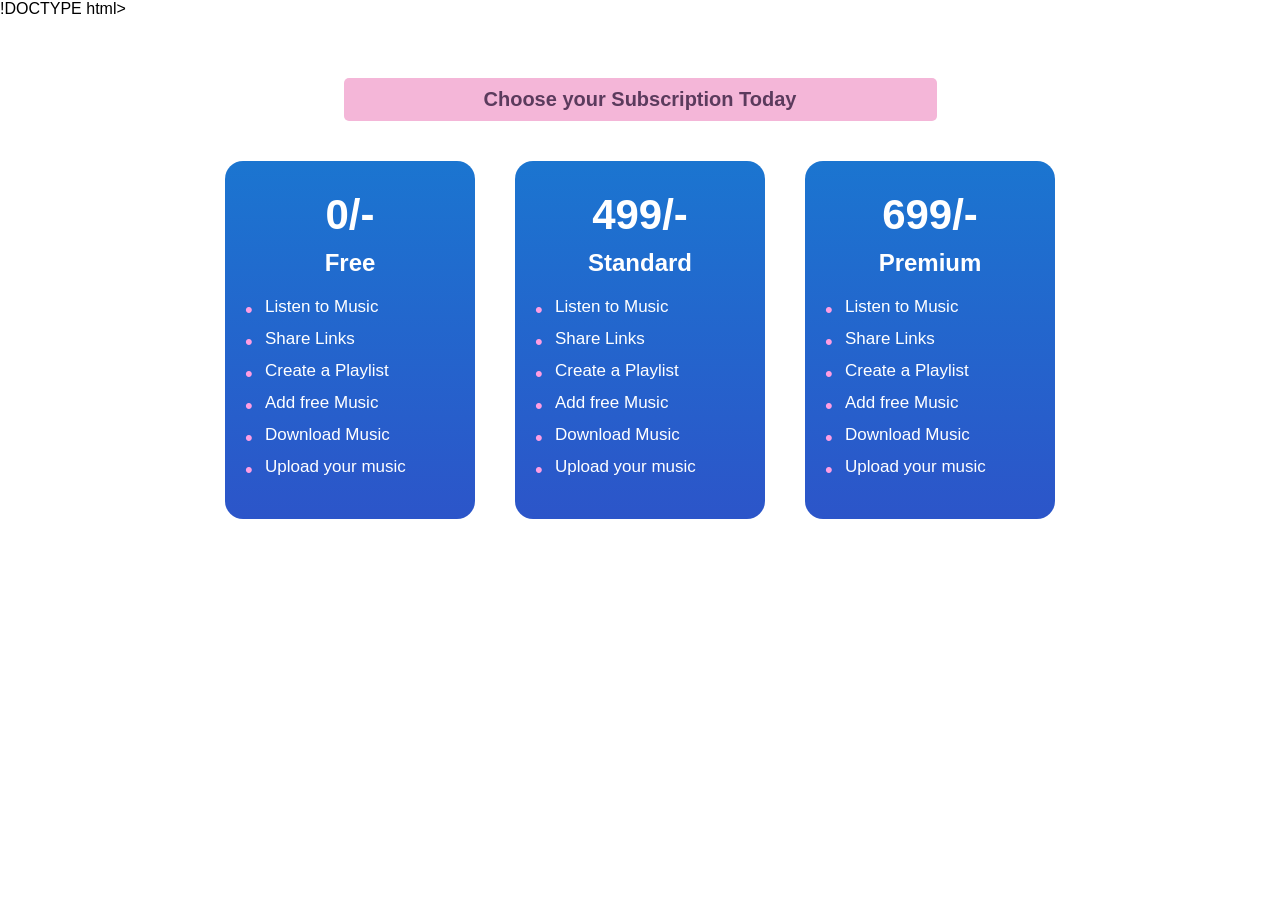
<file: index.html>
!DOCTYPE html>
<html lang="en">
<head>
    <meta charset="UTF-8">
    <meta name="viewport" content="width=device-width, initial-scale=1.0">
    <title>Subscription Cards</title>
    <link rel="stylesheet" href="style.css">
</head>
<body>

    <div class="container">

        <h2>Choose your Subscription Today</h2>

        <div class="card-wrapper">

            <div class="card">
                <h1>0/-</h1>
                <h3>Free</h3>

                <ul>
                    <li>Listen to Music</li>
                    <li>Share Links</li>
                    <li>Create a Playlist</li>
                    <li>Add free Music</li>
                    <li>Download Music</li>
                    <li>Upload your music</li>
                </ul>
            </div>

            <div class="card">
                <h1>499/-</h1>
                <h3>Standard</h3>

                <ul>
                    <li>Listen to Music</li>
                    <li>Share Links</li>
                    <li>Create a Playlist</li>
                    <li>Add free Music</li>
                    <li>Download Music</li>
                    <li>Upload your music</li>
                </ul>
            </div>

            <div class="card">
                <h1>699/-</h1>
                <h3>Premium</h3>

                <ul>
                    <li>Listen to Music</li>
                    <li>Share Links</li>
                    <li>Create a Playlist</li>
                    <li>Add free Music</li>
                    <li>Download Music</li>
                    <li>Upload your music</li>
                </ul>
            </div>

        </div>

    </div>

</body>
</html>
</file>
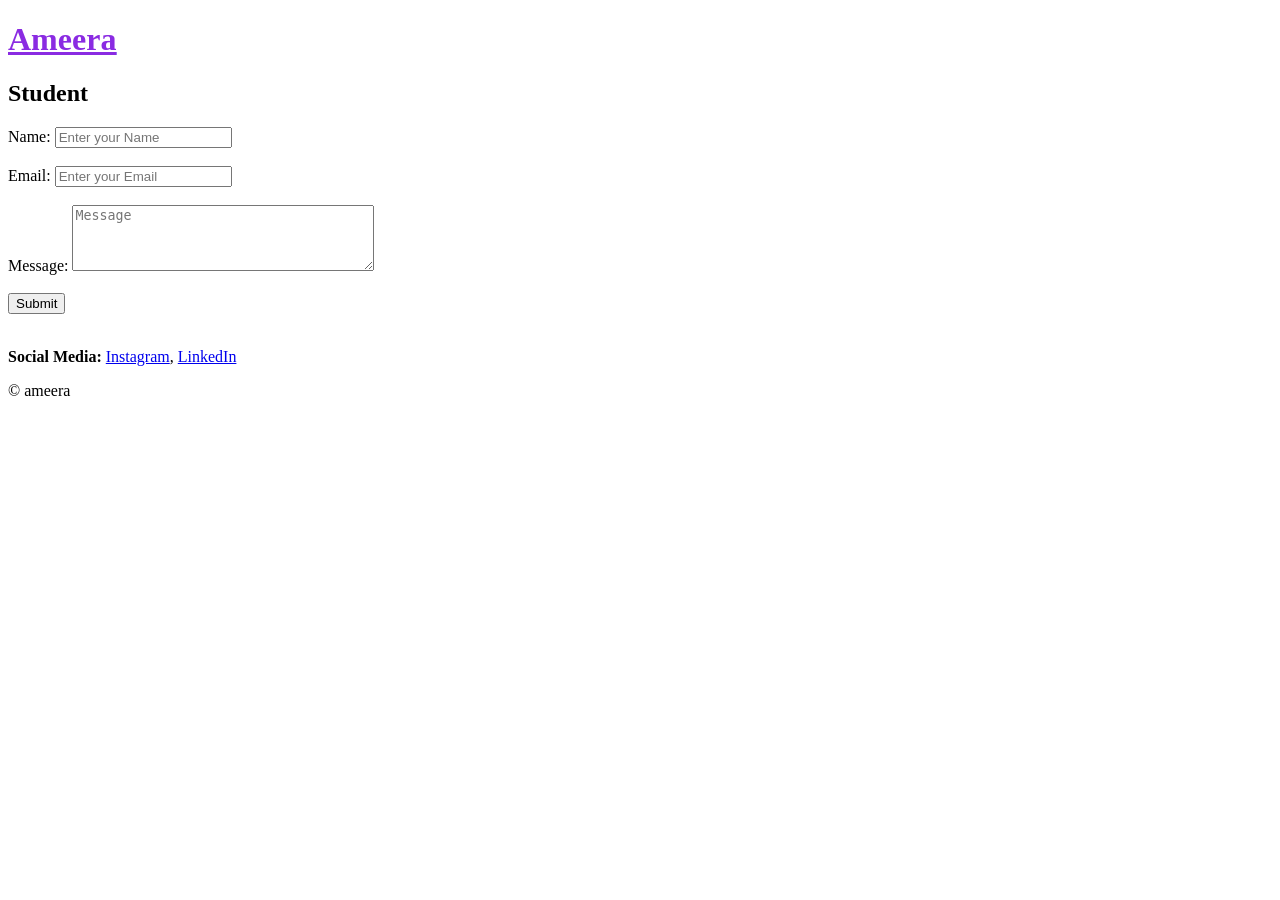
<file: contact.html>
<!DOCTYPE html>
<html>
<head>
    <title>Contact</title>
</head>
<body>
   <a href="index.html">
    <h1 style="color:blueviolet;"><u>Ameera</u></h1>
    </a>
    <h2>Student</h2>
    

    <form>
        <label>Name:</label>
        <input type="text" placeholder="Enter your Name">
        <br><br>

        <label>Email:</label>
        <input type="email" placeholder="Enter your Email">
        <br><br>

        <label>Message:</label>
        <textarea rows="4" cols="35" placeholder="Message"></textarea>
        <br><br>

        <input type="submit" value="Submit">
    </form>

    <br>

    <p>
        <strong>Social Media:</strong>
        <a href="#">Instagram</a>,
        <a href="#">LinkedIn</a>
    </p>

    <p>&copy ameera</p>

</body>
</html>
</file>
<file: style.css>
*{
    margin:0;
    padding:0;
    box-sizing:border-box;
    font-family:Arial, Helvetica, sans-serif;
}

body{
    background-color:#ffffff;
}

.container{
    width:90%;
    margin:60px auto;
    text-align:center;
}

.container h2{
    display:inline-block;
    background-color:#f4b6d8;
    color:#5b3b5d;
    padding:10px 140px;
    border-radius:5px;
    margin-bottom:40px;
    font-size:20px;
}

.card-wrapper{
    display:flex;
    justify-content:center;
    gap:40px;
    flex-wrap:wrap;
}

.card{
    width:250px;
    background:linear-gradient(to bottom,#1b75d0,#2c55c9);
    color:white;
    padding:30px 20px;
    border-radius:18px;
    text-align:center;
}

.card h1{
    font-size:42px;
    margin-bottom:10px;
}

.card h3{
    font-size:24px;
    margin-bottom:20px;
}

.card ul{
    list-style:none;
    text-align:left;
}

.card ul li{
    margin:12px 0;
    padding-left:20px;
    position:relative;
    font-size:17px;
}

.card ul li::before{
    content:"•";
    color:#ff9de2;
    position:absolute;
    left:0;
    font-size:22px;
}
</file>
